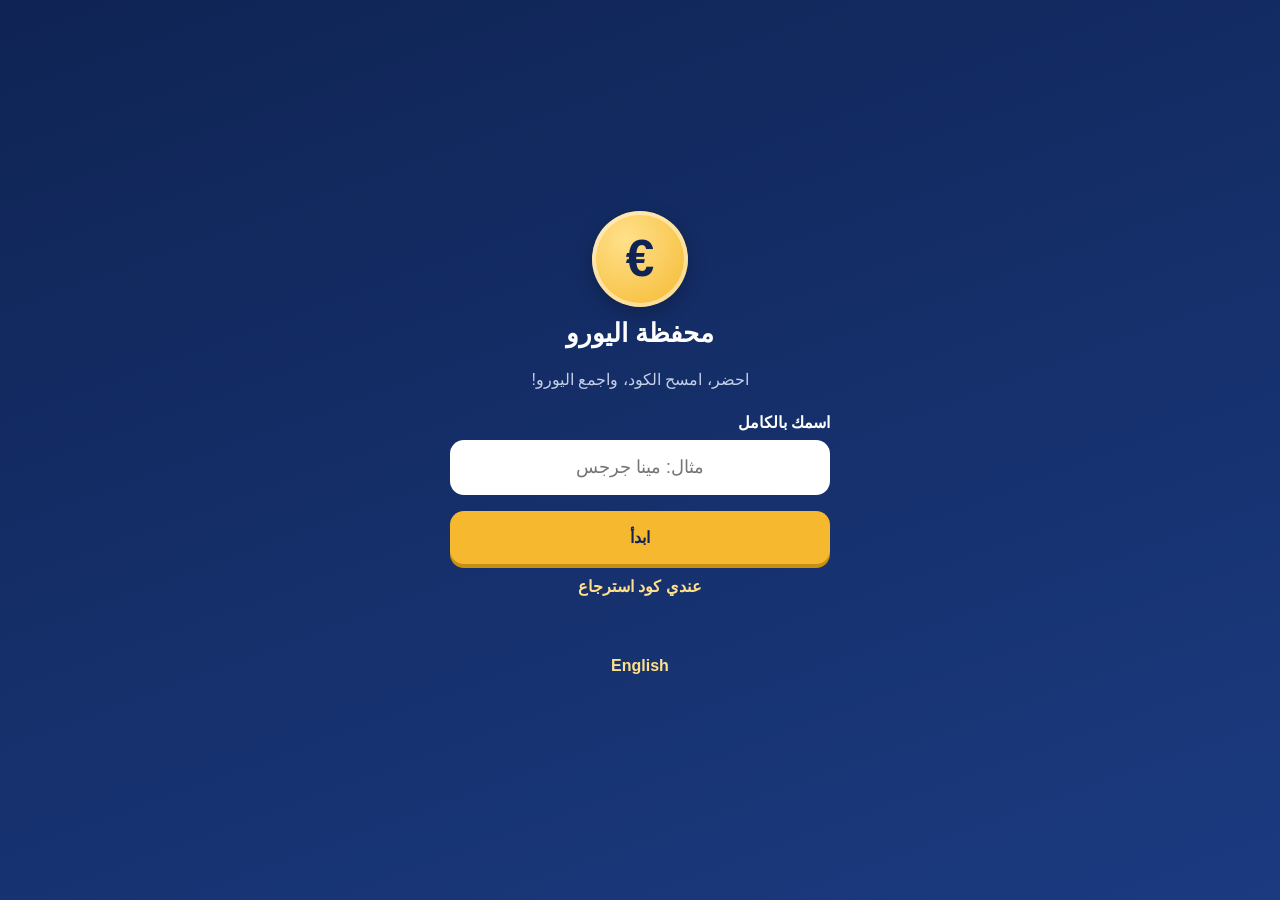
<file: index.html>
<!DOCTYPE html>
<html lang="ar" dir="rtl">
<head>
<meta charset="utf-8">
<meta name="viewport" content="width=device-width, initial-scale=1, viewport-fit=cover, user-scalable=no">
<title>Euro Wallet</title>
<meta name="theme-color" content="#0f2454">
<link rel="manifest" href="manifest.webmanifest">
<link rel="apple-touch-icon" href="icons/apple-touch-icon.png">
<meta name="apple-mobile-web-app-capable" content="yes">
<meta name="mobile-web-app-capable" content="yes">
<meta name="apple-mobile-web-app-status-bar-style" content="black-translucent">
<meta name="apple-mobile-web-app-title" content="Euro Wallet">
<link rel="stylesheet" href="style.css">
</head>
<body>

<!-- First-run screen -->
<section id="setup" class="screen" hidden>
  <div class="setup-box">
    <div class="coin big">€</div>
    <h1 data-t="appName"></h1>
    <p class="muted" data-t="setupIntro"></p>

    <div id="setupNew">
      <label for="nameInput" data-t="yourName"></label>
      <input id="nameInput" type="text" maxlength="40" autocomplete="name" data-ph="namePh">
      <button id="startBtn" class="btn primary" data-t="start"></button>
      <button id="showRestore" class="btn link" data-t="haveCode"></button>
    </div>

    <div id="setupRestore" hidden>
      <label for="codeInput" data-t="recoveryCode"></label>
      <input id="codeInput" type="text" maxlength="10" autocapitalize="characters" autocomplete="off" placeholder="M-XXXXXXXX" dir="ltr">
      <button id="restoreBtn" class="btn primary" data-t="restore"></button>
      <button id="showNew" class="btn link" data-t="back"></button>
    </div>

    <p id="setupMsg" class="error" role="alert"></p>
    <button class="btn link langBtn"></button>
  </div>
</section>

<!-- Wallet -->
<section id="home" class="screen" hidden>
  <header class="top">
    <div>
      <div class="hello" data-t="hello"></div>
      <div id="memberName" class="name"></div>
    </div>
    <button class="chip langBtn"></button>
  </header>

  <div class="card">
    <div class="card-label" data-t="balance"></div>
    <div class="balance"><span id="balance">0</span><span class="unit">€</span></div>
    <div id="syncState" class="sync"></div>
  </div>

  <div id="installTip" class="tip" hidden>
    <span id="installText"></span>
    <button id="installBtn" class="btn small" hidden data-t="install"></button>
    <button id="installClose" class="x" aria-label="close">×</button>
  </div>

  <div id="acts" class="acts"></div>

  <h2 data-t="history"></h2>
  <ul id="history" class="history"></ul>

  <footer class="foot">
    <span data-t="recoveryCode"></span>: <b id="memberId" dir="ltr"></b>
    <div class="muted small" data-t="recoveryHint"></div>
  </footer>

  <div class="scanbar">
    <button id="scanBtn" class="btn primary scan"><span class="qr-ico">▦</span> <span data-t="scan"></span></button>
  </div>
</section>

<!-- Scanner -->
<section id="scanner" class="overlay" hidden>
  <video id="video" playsinline muted autoplay></video>
  <div class="frame"></div>
  <p class="scan-hint" data-t="scanHint"></p>
  <button id="scanCancel" class="btn ghost" data-t="cancel"></button>
  <canvas id="canvas" hidden></canvas>
</section>

<!-- Result -->
<section id="result" class="overlay dim" hidden>
  <div class="sheet">
    <div id="resultIcon" class="result-icon"></div>
    <h2 id="resultTitle"></h2>
    <p id="resultText" class="muted"></p>
    <button id="resultOk" class="btn primary" data-t="ok"></button>
    <button id="resultAgain" class="btn link" data-t="scanAgain"></button>
  </div>
</section>

<script src="config.js"></script>
<script src="vendor/jsQR.js"></script>
<script src="app.js"></script>
</body>
</html>
</file>
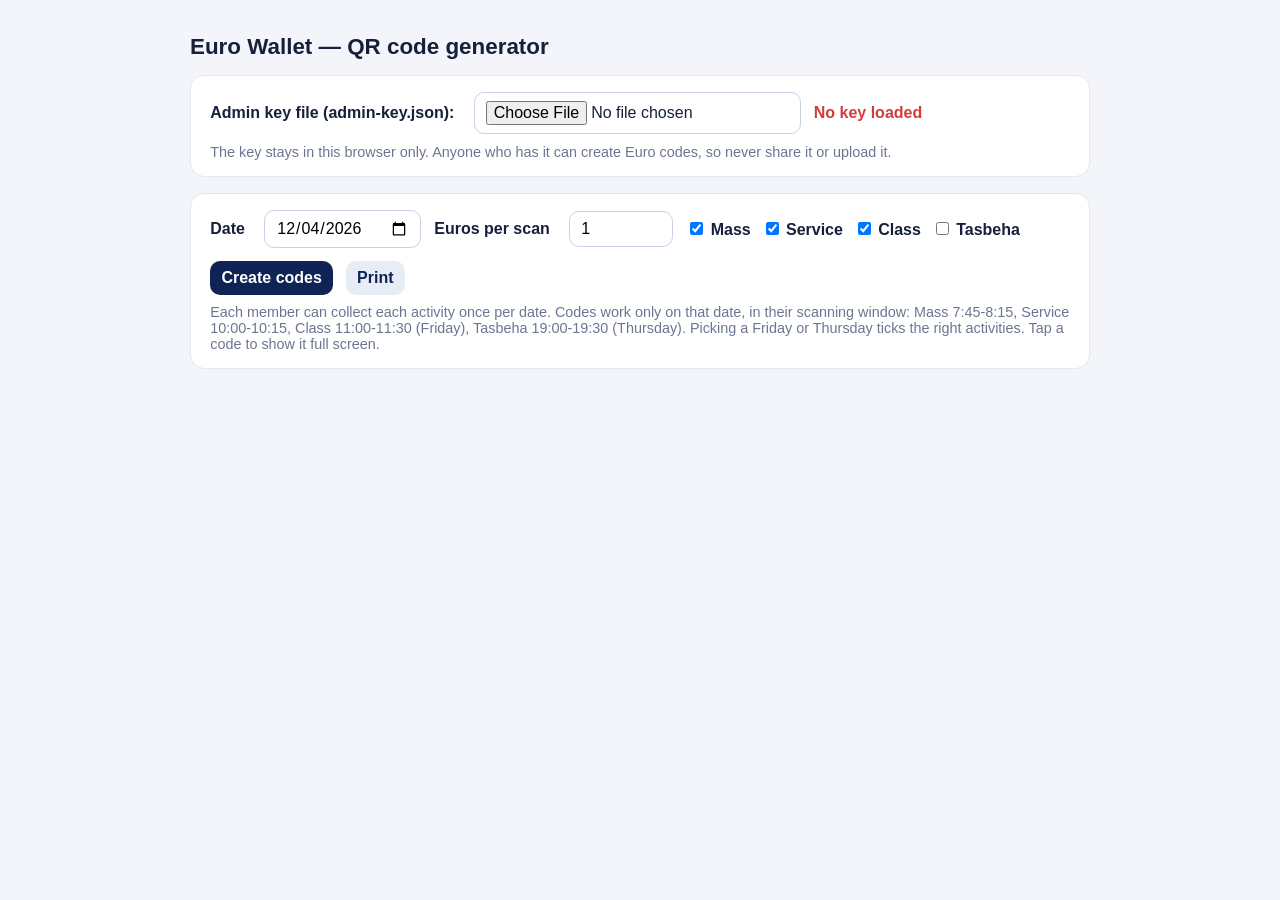
<file: admin.html>
<!DOCTYPE html>
<html lang="en">
<head>
<meta charset="utf-8">
<meta name="viewport" content="width=device-width, initial-scale=1">
<meta name="robots" content="noindex">
<title>Euro Wallet - QR codes</title>
<style>
  body { font-family: -apple-system, "Segoe UI", Roboto, Tahoma, sans-serif; margin: 0; background: #f3f5fa; color: #16203a; }
  main { max-width: 900px; margin: 0 auto; padding: 1.2rem; }
  h1 { font-size: 1.4rem; }
  .panel { background: #fff; border: 1px solid #e3e7f0; border-radius: 14px; padding: 1rem 1.2rem; margin-bottom: 1rem; }
  label { font-weight: 600; margin-inline-end: .4rem; }
  input, button { font: inherit; padding: .5rem .7rem; border-radius: 10px; border: 1px solid #c9d1e3; }
  button { background: #0f2454; color: #fff; border: 0; font-weight: 700; cursor: pointer; }
  button.light { background: #e8ecf6; color: #0f2454; }
  .row { display: flex; flex-wrap: wrap; gap: .8rem; align-items: center; }
  .ok { color: #1e9e5a; font-weight: 600; } .bad { color: #d23c3c; font-weight: 600; }
  #codes { display: grid; grid-template-columns: 1fr 1fr; gap: 1rem; }
  .qr { background: #fff; border: 2px solid #0f2454; border-radius: 18px; padding: 1rem; text-align: center; break-inside: avoid; cursor: pointer; }
  .qr h2 { margin: 0; font-size: 1.5rem; } .qr h3 { margin: 0 0 .4rem; font-weight: 600; color: #47557a; }
  .qr svg { width: 100%; max-width: 340px; height: auto; }
  .qr .meta { font-size: .95rem; color: #47557a; }
  .qr.full { position: fixed; inset: 0; z-index: 9; border: 0; border-radius: 0; display: flex; flex-direction: column; justify-content: center; align-items: center; }
  .qr.full svg { max-width: min(92vw, 72vh); }
  @media (max-width: 600px) { #codes { grid-template-columns: 1fr; } }
  @media print { .noprint { display: none; } body { background: #fff; } main { padding: 0; } }
</style>
</head>
<body>
<main>
  <h1 class="noprint">Euro Wallet — QR code generator</h1>

  <div class="panel noprint" id="keyPanel">
    <div class="row">
      <label for="keyFile">Admin key file (admin-key.json):</label>
      <input type="file" id="keyFile" accept=".json,application/json">
      <span id="keyState"></span>
      <button class="light" id="forget" hidden>Remove key from this browser</button>
    </div>
    <p style="margin:.6rem 0 0;font-size:.9rem;color:#6b7690">The key stays in this browser only. Anyone who has it can create Euro codes, so never share it or upload it.</p>
  </div>

  <div class="panel noprint">
    <div class="row">
      <label for="date">Date</label><input type="date" id="date">
      <label for="value">Euros per scan</label><input type="number" id="value" min="1" max="99" value="1" style="width:5rem">
      <span id="pick">
        <label><input type="checkbox" value="m" checked> Mass</label>
        <label><input type="checkbox" value="s" checked> Service</label>
        <label><input type="checkbox" value="c" checked> Class</label>
        <label><input type="checkbox" value="t"> Tasbeha</label>
      </span>
      <button id="make">Create codes</button>
      <button class="light" id="print">Print</button>
    </div>
    <p style="margin:.6rem 0 0;font-size:.9rem;color:#6b7690">Each member can collect each activity once per date. Codes work only on that date, in their scanning window: Mass 7:45-8:15, Service 10:00-10:15, Class 11:00-11:30 (Friday), Tasbeha 19:00-19:30 (Thursday). Picking a Friday or Thursday ticks the right activities. Tap a code to show it full screen.</p>
  </div>

  <div id="codes"></div>
</main>
<script src="vendor/qrcode.js"></script>
<script src="admin.js"></script>
</body>
</html>
</file>
<file: style.css>
:root {
  --navy: #0f2454;
  --navy2: #1b3a80;
  --gold: #f5b82e;
  --gold2: #ffe08a;
  --bg: #f3f5fa;
  --ink: #16203a;
  --muted: #6b7690;
  --line: #e3e7f0;
  --ok: #1e9e5a;
  --bad: #d23c3c;
}
* { box-sizing: border-box; -webkit-tap-highlight-color: transparent; }
html, body { margin: 0; height: 100%; }
body {
  font-family: -apple-system, "Segoe UI", Roboto, "Noto Sans Arabic", "Noto Naskh Arabic", Tahoma, sans-serif;
  background: var(--bg); color: var(--ink); font-size: 16px; line-height: 1.5;
  overscroll-behavior-y: none;
}
[hidden] { display: none !important; }
h1 { font-size: 1.6rem; margin: .4rem 0; }
h2 { font-size: 1.05rem; margin: 1.4rem 1.25rem .5rem; }
.muted { color: var(--muted); }
.small { font-size: .8rem; }
.error { color: var(--bad); min-height: 1.5em; margin: .5rem 0 0; }

.screen { min-height: 100%; padding-top: env(safe-area-inset-top); }

/* buttons */
.btn {
  font: inherit; border: 0; border-radius: 14px; padding: .9rem 1.2rem; width: 100%;
  font-weight: 700; cursor: pointer; background: #fff; color: var(--ink);
}
.btn.primary { background: var(--gold); color: var(--navy); box-shadow: 0 4px 0 #c98f12; }
.btn.primary:active { transform: translateY(2px); box-shadow: 0 2px 0 #c98f12; }
.btn.link { background: none; color: var(--navy2); font-weight: 600; padding: .7rem; }
.btn.ghost { background: rgba(255,255,255,.18); color: #fff; width: auto; padding: .8rem 2.2rem; }
.btn.small { width: auto; padding: .4rem .9rem; border-radius: 10px; background: var(--navy); color: #fff; }
.btn:disabled { opacity: .6; }
.chip {
  font: inherit; font-size: .85rem; border: 1px solid rgba(255,255,255,.35); background: none; color: #fff;
  border-radius: 999px; padding: .3rem .9rem; cursor: pointer;
}

/* setup */
#setup { display: flex; align-items: center; justify-content: center; background: linear-gradient(160deg, var(--navy), var(--navy2)); color: #fff; }
.setup-box { width: min(92vw, 380px); text-align: center; padding: 1.5rem 0; }
.setup-box .muted { color: #c5cfe8; }
.setup-box label { display: block; text-align: start; margin: 1.2rem 0 .3rem; font-weight: 600; }
.setup-box input {
  font: inherit; width: 100%; padding: .9rem 1rem; border-radius: 14px; border: 0; margin-bottom: 1rem;
  font-size: 1.1rem; text-align: center;
}
.setup-box .btn.link { color: var(--gold2); }
.setup-box .error { color: #ffb4b4; }
.coin {
  display: inline-flex; align-items: center; justify-content: center; border-radius: 50%;
  background: radial-gradient(circle at 35% 30%, var(--gold2), var(--gold)); color: var(--navy);
  font-weight: 800; box-shadow: inset 0 0 0 4px rgba(255,255,255,.45), 0 6px 18px rgba(0,0,0,.25);
}
.coin.big { width: 96px; height: 96px; font-size: 3.2rem; }

/* home */
#home { padding-bottom: calc(110px + env(safe-area-inset-bottom)); }
.top {
  display: flex; justify-content: space-between; align-items: center;
  background: var(--navy); color: #fff; padding: 1.1rem 1.25rem 4.2rem;
}
.hello { font-size: .85rem; color: #c5cfe8; }
.name { font-size: 1.25rem; font-weight: 700; }
.card {
  margin: -3.2rem 1.25rem 0; padding: 1.3rem 1.4rem; border-radius: 22px; color: #fff;
  background: linear-gradient(135deg, #24459a, #0b1b42 70%); position: relative; overflow: hidden;
  box-shadow: 0 12px 28px rgba(15,36,84,.35);
}
.card::after {
  content: "€"; position: absolute; inset-inline-end: -14px; top: -40px; font-size: 11rem; font-weight: 800;
  color: rgba(245,184,46,.16); line-height: 1;
}
.card-label { font-size: .9rem; color: #c5cfe8; }
.balance { font-size: 3.6rem; font-weight: 800; line-height: 1.15; color: var(--gold); direction: ltr; text-align: start; }
[dir=rtl] .balance { text-align: right; }
.balance .unit { font-size: 1.8rem; margin-inline-start: .35rem; }
.balance.bump { animation: bump .5s ease; }
@keyframes bump { 40% { transform: scale(1.12); } }
.sync { font-size: .85rem; color: #dfe6f7; position: relative; z-index: 1; }
.sync .dot { display: inline-block; width: 8px; height: 8px; border-radius: 50%; margin-inline-end: .4rem; background: #8f9bb8; }
.sync.ok .dot { background: #4cd98a; }
.sync.pending .dot { background: var(--gold); }

.tip {
  margin: 1rem 1.25rem 0; padding: .7rem .9rem; background: #fff7df; border: 1px solid #f1dca0; border-radius: 14px;
  font-size: .88rem; display: flex; gap: .6rem; align-items: center;
}
.tip span { flex: 1; }
.tip .x { border: 0; background: none; font-size: 1.3rem; color: var(--muted); cursor: pointer; }

.acts { display: grid; grid-template-columns: 1fr 1fr; gap: .7rem; margin: 1.1rem 1.25rem 0; }
.act { background: #fff; border-radius: 16px; padding: .8rem .9rem; border: 1px solid var(--line); }
.act .ico { font-size: 1.4rem; }
.act .lbl { font-size: .85rem; color: var(--muted); }
.act .num { font-size: 1.4rem; font-weight: 800; color: var(--navy); }

.history { list-style: none; margin: 0 1.25rem; padding: 0; background: #fff; border-radius: 16px; border: 1px solid var(--line); }
.history li { display: flex; align-items: center; gap: .8rem; padding: .7rem .9rem; border-bottom: 1px solid var(--line); }
.history li:last-child { border-bottom: 0; }
.history .ico { font-size: 1.3rem; }
.history .what { flex: 1; }
.history .when { font-size: .8rem; color: var(--muted); }
.history .plus { font-weight: 800; color: var(--ok); direction: ltr; }
.history .wait { font-size: .75rem; color: #b98300; }
.history .empty { color: var(--muted); justify-content: center; padding: 1.4rem; text-align: center; }

.foot { margin: 1.4rem 1.25rem; font-size: .9rem; text-align: center; color: var(--muted); }
.foot b { color: var(--ink); letter-spacing: .05em; }

.scanbar {
  position: fixed; inset-inline: 0; bottom: 0; padding: .9rem 1.25rem calc(.9rem + env(safe-area-inset-bottom));
  background: linear-gradient(to top, var(--bg) 70%, rgba(243,245,250,0));
}
.btn.scan { font-size: 1.15rem; padding: 1.05rem; }
.qr-ico { font-size: 1.2rem; }

/* overlays */
.overlay { position: fixed; inset: 0; z-index: 10; background: #000; display: flex; flex-direction: column; align-items: center; justify-content: flex-end; }
.overlay.dim { background: rgba(8,16,40,.6); justify-content: flex-end; }
#video { position: absolute; inset: 0; width: 100%; height: 100%; object-fit: cover; }
.frame {
  position: absolute; top: 50%; left: 50%; width: min(70vw, 300px); aspect-ratio: 1; transform: translate(-50%, -55%);
  border: 4px solid var(--gold); border-radius: 26px; box-shadow: 0 0 0 100vmax rgba(0,0,0,.45);
}
.scan-hint { position: relative; color: #fff; margin: 0 1.5rem 1rem; text-align: center; }
#scanCancel { position: relative; margin-bottom: calc(2rem + env(safe-area-inset-bottom)); }

.sheet {
  background: #fff; width: 100%; max-width: 480px; border-radius: 26px 26px 0 0; padding: 1.6rem 1.4rem calc(1.2rem + env(safe-area-inset-bottom));
  text-align: center; animation: up .25s ease;
}
.sheet h2 { margin: .4rem 0; font-size: 1.3rem; }
.sheet p { margin: 0 0 1.2rem; }
@keyframes up { from { transform: translateY(40px); opacity: 0; } }
.result-icon { font-size: 3.4rem; line-height: 1.2; }
.result-icon .coin { width: 84px; height: 84px; font-size: 2.2rem; animation: pop .5s cubic-bezier(.3,1.6,.5,1); }
@keyframes pop { from { transform: scale(.2) rotate(-40deg); } }

@media (prefers-reduced-motion: reduce) { * { animation: none !important; } }
</file>
